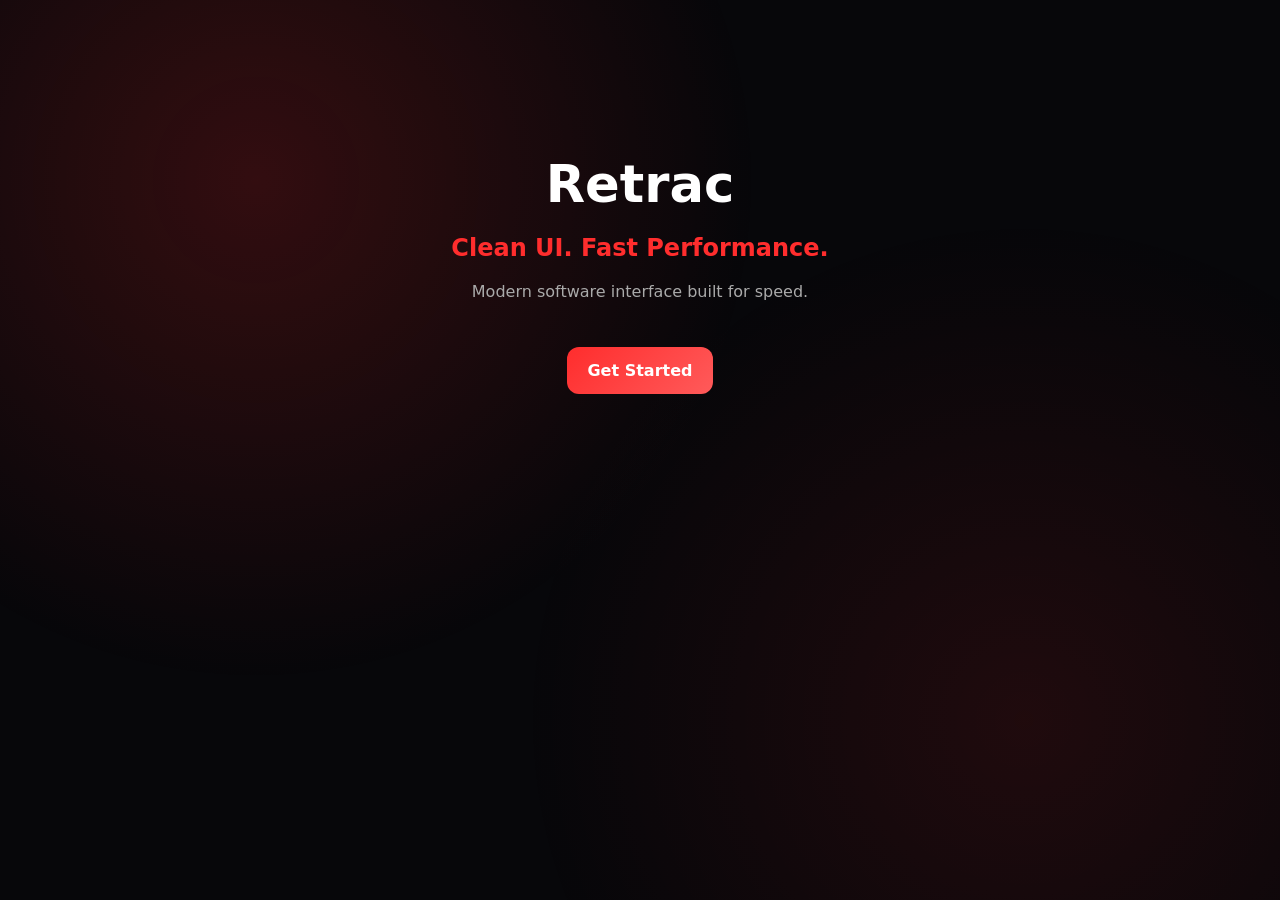
<file: Index.html>
<!DOCTYPE html>
<html lang="en">
<head>
<meta charset="UTF-8">
<meta name="viewport" content="width=device-width, initial-scale=1.0">
<title>Retrac</title>

<style>
body{
    margin:0;
    font-family:system-ui;
    background:#07070a;
    color:white;
    overflow:hidden;
}

/* background glow */
.bg{
    position:fixed;
    inset:0;
    background:
      radial-gradient(circle at 20% 20%, rgba(255,45,45,0.18), transparent 40%),
      radial-gradient(circle at 80% 80%, rgba(255,45,45,0.10), transparent 40%);
    z-index:-1;
}

/* layout */
.hero{
    text-align:center;
    padding:120px 20px;
}

/* title */
h1{
    font-size:3.2rem;
    margin-bottom:10px;
}

/* rotating text */
h2{
    color:#ff2d2d;
    transition:0.3s;
}

/* button */
.btn{
    display:inline-block;
    margin-top:30px;
    padding:14px 20px;
    border-radius:12px;
    background:linear-gradient(135deg,#ff2d2d,#ff5a5a);
    color:white;
    text-decoration:none;
    font-weight:600;
    transition:0.2s;
}

.btn:hover{
    transform:scale(1.05);
}
</style>

</head>

<body>

<div class="bg"></div>

<div class="hero">

    <h1>Retrac</h1>

    <h2 id="rotatingText">Clean UI. Fast Performance.</h2>

    <p style="color:#aaa;">
        Modern software interface built for speed.
    </p>

    <a class="btn" href="pricing.html">Get Started</a>

</div>

<script src="script.js"></script>

</body>
</html>
</file>
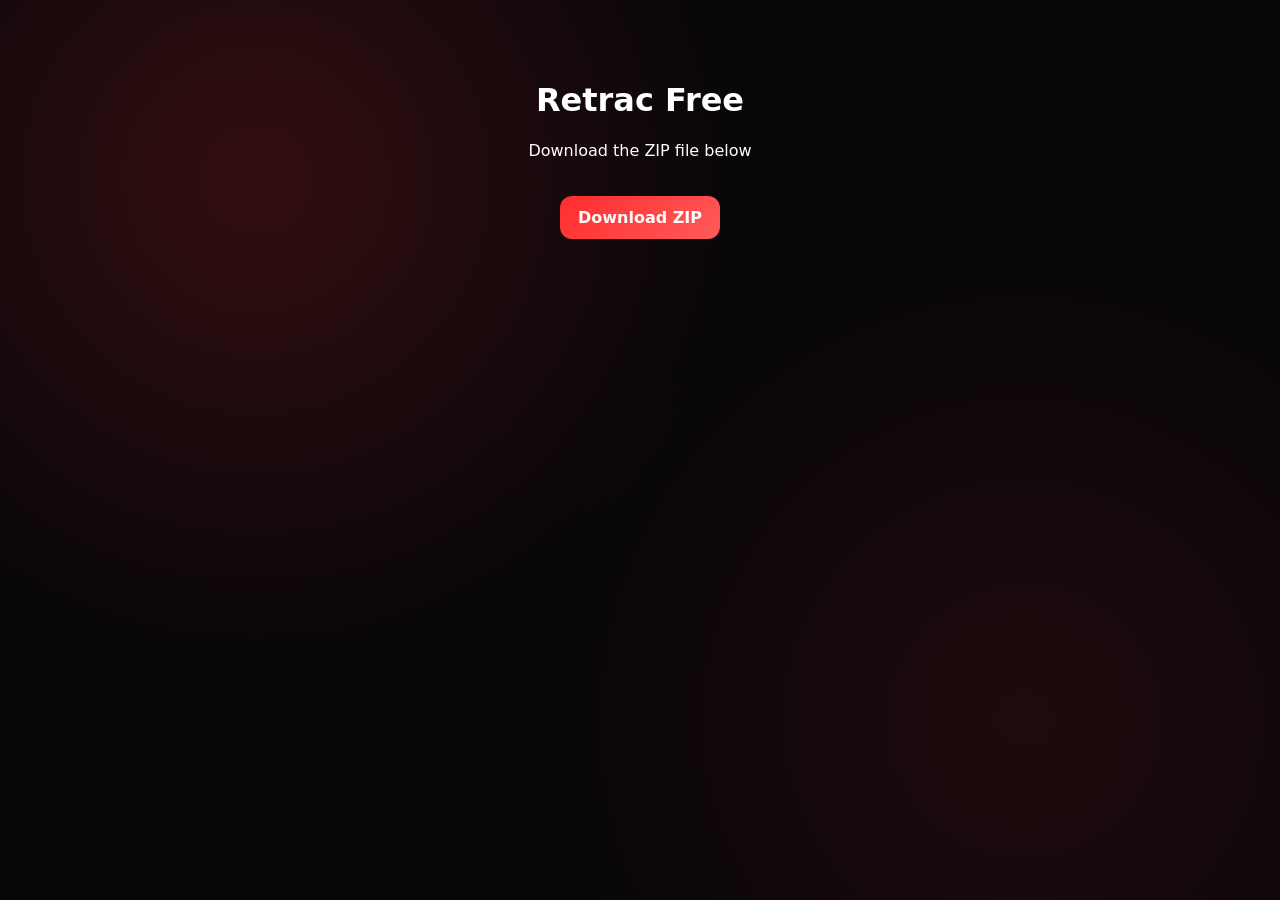
<file: free.html>
<!DOCTYPE html>
<html>
<head>
<title>Free Download</title>
<link rel="stylesheet" href="styles.css">
</head>

<body>

<div class="bg"></div>

<div class="container">

<h1>Retrac Free</h1>

<p>Download the ZIP file below</p>

<a class="btn" href="assets/Retrac-Free.zip" download>
Download ZIP
</a>

</div>

</body>
</html>
</file>
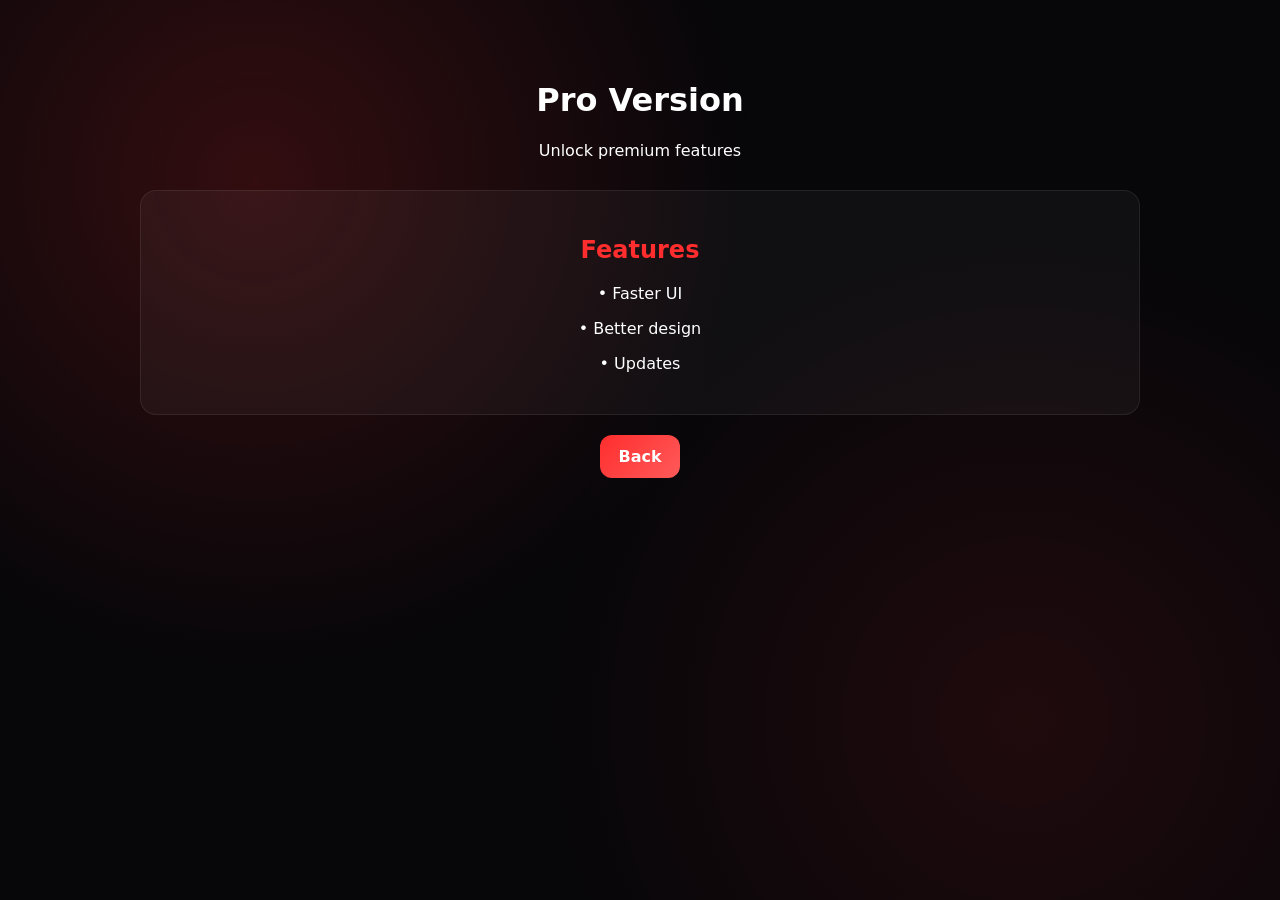
<file: paid.html>
<!DOCTYPE html>
<html>
<head>
<title>Pro</title>
<link rel="stylesheet" href="styles.css">
</head>

<body>

<div class="bg"></div>

<div class="container">

<h1>Pro Version</h1>

<p>Unlock premium features</p>

<div class="card" style="margin-top:30px;">
    <h2 style="color:#ff2d2d;">Features</h2>
    <p>• Faster UI</p>
    <p>• Better design</p>
    <p>• Updates</p>
</div>

<a class="btn" href="pricing.html">Back</a>

</div>

</body>
</html>
</file>
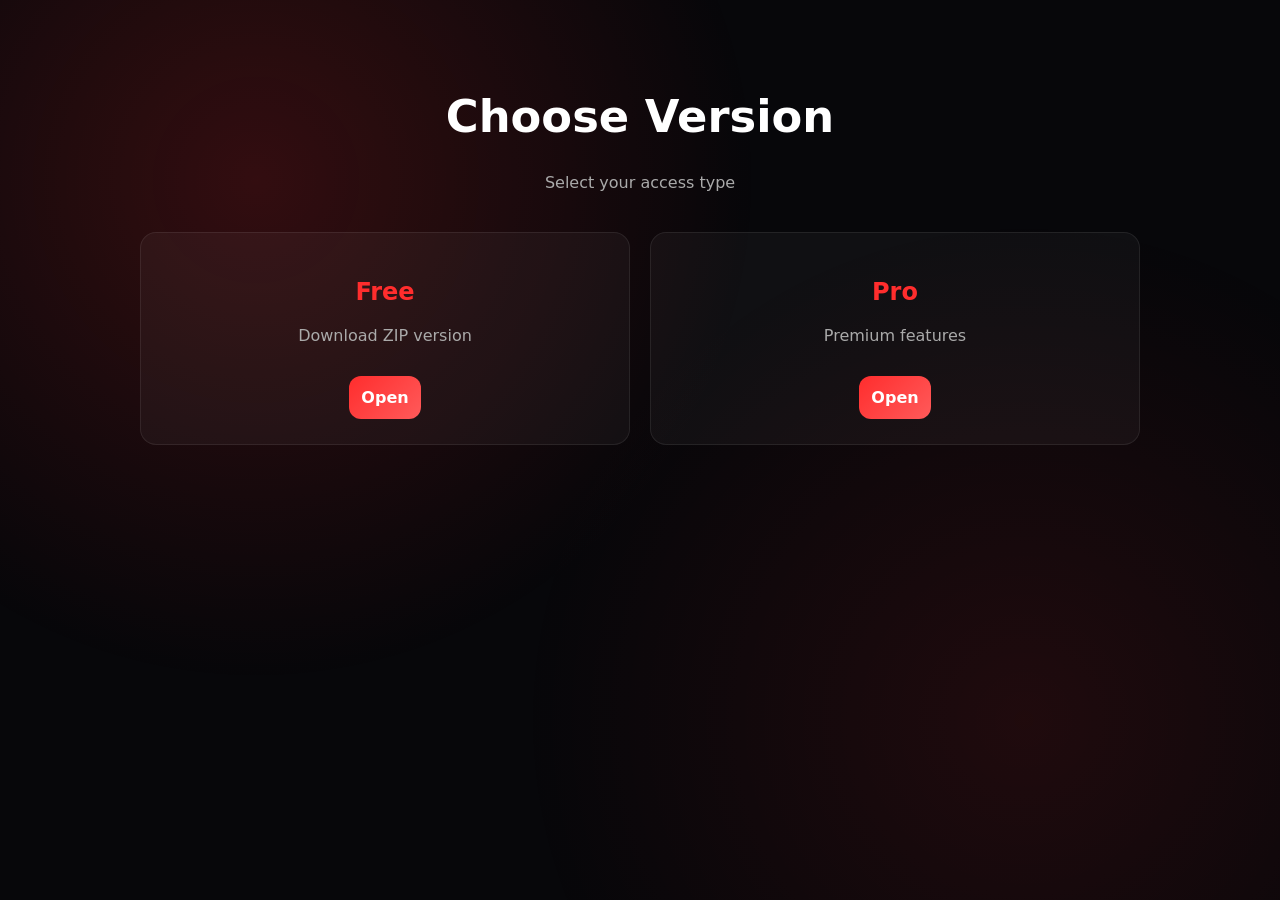
<file: pricing.html>
<!DOCTYPE html>
<html lang="en">
<head>
<meta charset="UTF-8">
<meta name="viewport" content="width=device-width, initial-scale=1.0">
<title>Retrac - Versions</title>

<style>
body{
    margin:0;
    font-family:system-ui;
    background:#07070a;
    color:white;
}

/* background glow */
.bg{
    position:fixed;
    inset:0;
    background:
      radial-gradient(circle at 20% 20%, rgba(255,45,45,0.18), transparent 40%),
      radial-gradient(circle at 80% 80%, rgba(255,45,45,0.10), transparent 40%);
    z-index:-1;
}

.container{
    max-width:1000px;
    margin:auto;
    padding:60px 20px;
    text-align:center;
}

h1{
    font-size:2.8rem;
}

p{
    color:#aaa;
}

/* grid */
.grid{
    margin-top:40px;
    display:grid;
    grid-template-columns:repeat(auto-fit, minmax(250px,1fr));
    gap:20px;
}

/* cards */
.card{
    background:rgba(255,255,255,0.04);
    border:1px solid rgba(255,255,255,0.08);
    border-radius:16px;
    padding:25px;
    transition:0.2s;
}

.card:hover{
    transform:translateY(-6px);
    border-color:#ff2d2d;
}

.card h2{
    color:#ff2d2d;
}

.btn{
    display:inline-block;
    margin-top:15px;
    padding:12px;
    border-radius:12px;
    background:linear-gradient(135deg,#ff2d2d,#ff5a5a);
    color:white;
    text-decoration:none;
    font-weight:600;
}
</style>
</head>

<body>

<div class="bg"></div>

<div class="container">

<h1>Choose Version</h1>
<p>Select your access type</p>

<div class="grid">

    <div class="card">
        <h2>Free</h2>
        <p>Download ZIP version</p>
        <a class="btn" href="free.html">Open</a>
    </div>

    <div class="card">
        <h2>Pro</h2>
        <p>Premium features</p>
        <a class="btn" href="paid.html">Open</a>
    </div>

</div>

</div>

</body>
</html>
</file>
<file: styles.css>
body{
    margin:0;
    font-family:system-ui;
    background:#07070a;
    color:white;
}

/* glow background */
.bg{
    position:fixed;
    inset:0;
    background:
      radial-gradient(circle at 20% 20%, rgba(255,45,45,0.18), transparent 40%),
      radial-gradient(circle at 80% 80%, rgba(255,45,45,0.10), transparent 40%);
    z-index:-1;
}

/* layout */
.container{
    max-width:1000px;
    margin:auto;
    padding:60px 20px;
    text-align:center;
}

/* buttons */
.btn{
    display:inline-block;
    margin-top:20px;
    padding:12px 18px;
    border-radius:12px;
    background:linear-gradient(135deg,#ff2d2d,#ff5a5a);
    color:white;
    text-decoration:none;
    font-weight:600;
}

.btn:hover{
    transform:scale(1.05);
}

/* cards */
.card{
    background:rgba(255,255,255,0.04);
    border:1px solid rgba(255,255,255,0.08);
    border-radius:16px;
    padding:25px;
}
</file>
